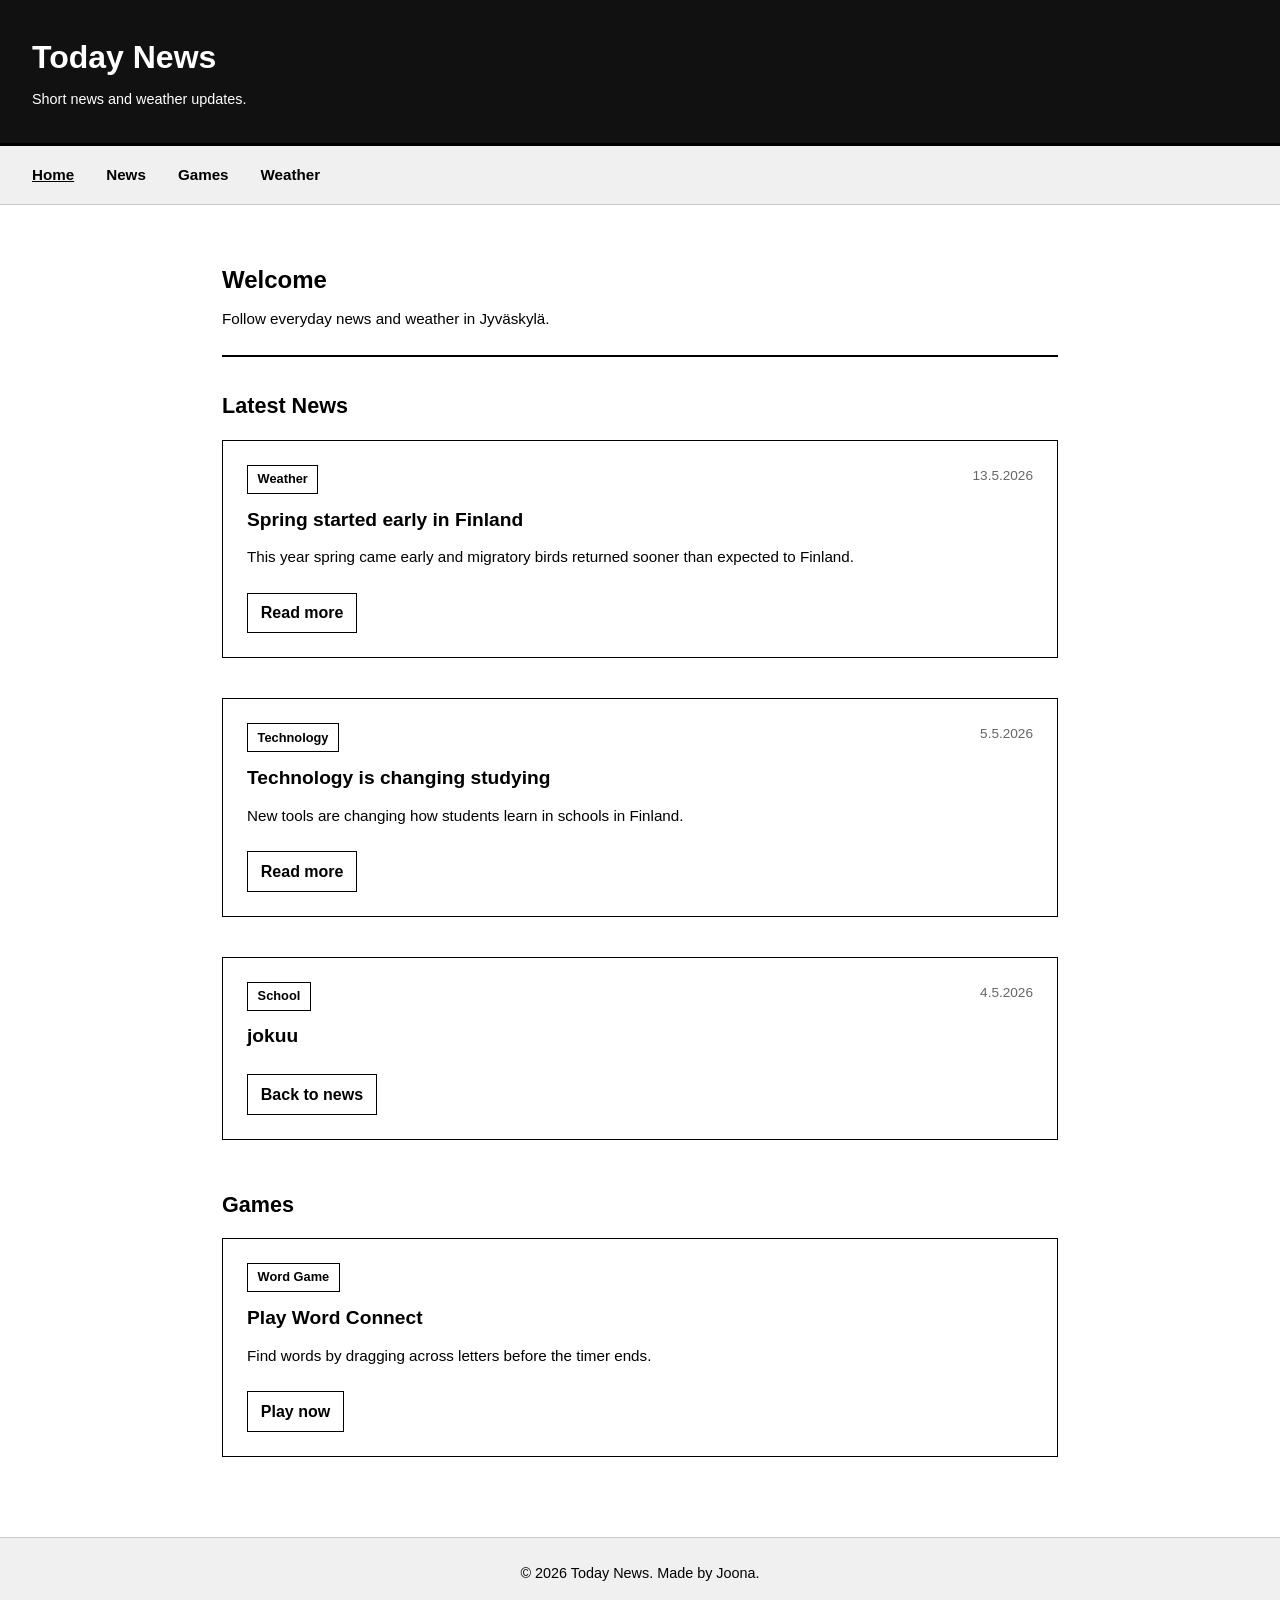
<file: index.html>
<!DOCTYPE html>
<html lang="en">
<head>
    <meta charset="UTF-8">
    <meta name="viewport" content="width=device-width, initial-scale=1.0">
    <meta name="description" content="Today News shares short news stories and live weather for Jyväskylä.">
    <title>Today News</title>
    <link rel="stylesheet" href="main.css?v=2">
</head>
<body>
    <header class="site-header">
        <h1>Today News</h1>
        <p>Short news and weather updates.</p>
    </header>

    <nav class="site-nav" aria-label="Main navigation">
        <ul>
            <li><a href="index.html" aria-current="page">Home</a></li>
            <li><a href="#news">News</a></li>

            <!-- CHANGED -->
            <li><a href="wordconnect.html">Games</a></li>

            <li><a href="weather.html">Weather</a></li>
        </ul>
    </nav>

    <main class="container">
        <section class="hero" id="site">
            <h2>Welcome</h2>
            <p>Follow everyday news and weather in Jyväskylä.</p>
        </section>

        <section id="news" aria-labelledby="news-heading">
            <h2 class="section-heading" id="news-heading">Latest News</h2>

            <div class="news-grid">
                <article class="article-card">
                    <div class="article-meta">
                        <span class="article-category">Weather</span>
                        <time datetime="2026-05-13">13.5.2026</time>
                    </div>
                    <h3>Spring started early in Finland</h3>
                    <p>This year spring came early and migratory birds returned sooner than expected to Finland.</p>
                    <a href="spring.html" class="read-more">Read more</a>
                </article>

                <article class="article-card">
                    <div class="article-meta">
                        <span class="article-category">Technology</span>
                        <time datetime="2026-05-05">5.5.2026</time>
                    </div>
                    <h3>Technology is changing studying</h3>
                    <p>New tools are changing how students learn in schools in Finland.</p>
                    <a href="#technology-story" class="read-more">Read more</a>
                </article>

                <article class="article-card" id="technology-story">
                    <div class="article-meta">
                        <span class="article-category">School</span>
                        <time datetime="2026-05-04">4.5.2026</time>
                    </div>
                    <h3>jokuu</h3>
                    <p></p>
                    <a href="#news" class="read-more">Back to news</a>
                </article>
            </div>
        </section>

        <section id="games" aria-labelledby="games-heading">
            <h2 class="section-heading" id="games-heading">Games</h2>

            <article class="article-card">
                <div class="article-meta">
                    <span class="article-category">Word Game</span>
                </div>

                <h3>Play Word Connect</h3>

                <p>
                    Find words by dragging across letters before the timer ends.
                </p>

                <!-- CHANGED -->
                <a href="wordconnect.html" class="read-more">
                    Play now
                </a>
            </article>
        </section>
    </main>

    <footer class="site-footer">
        <p>&copy; 2026 Today News. Made by Joona.</p>
    </footer>
</body>
</html>
</file>
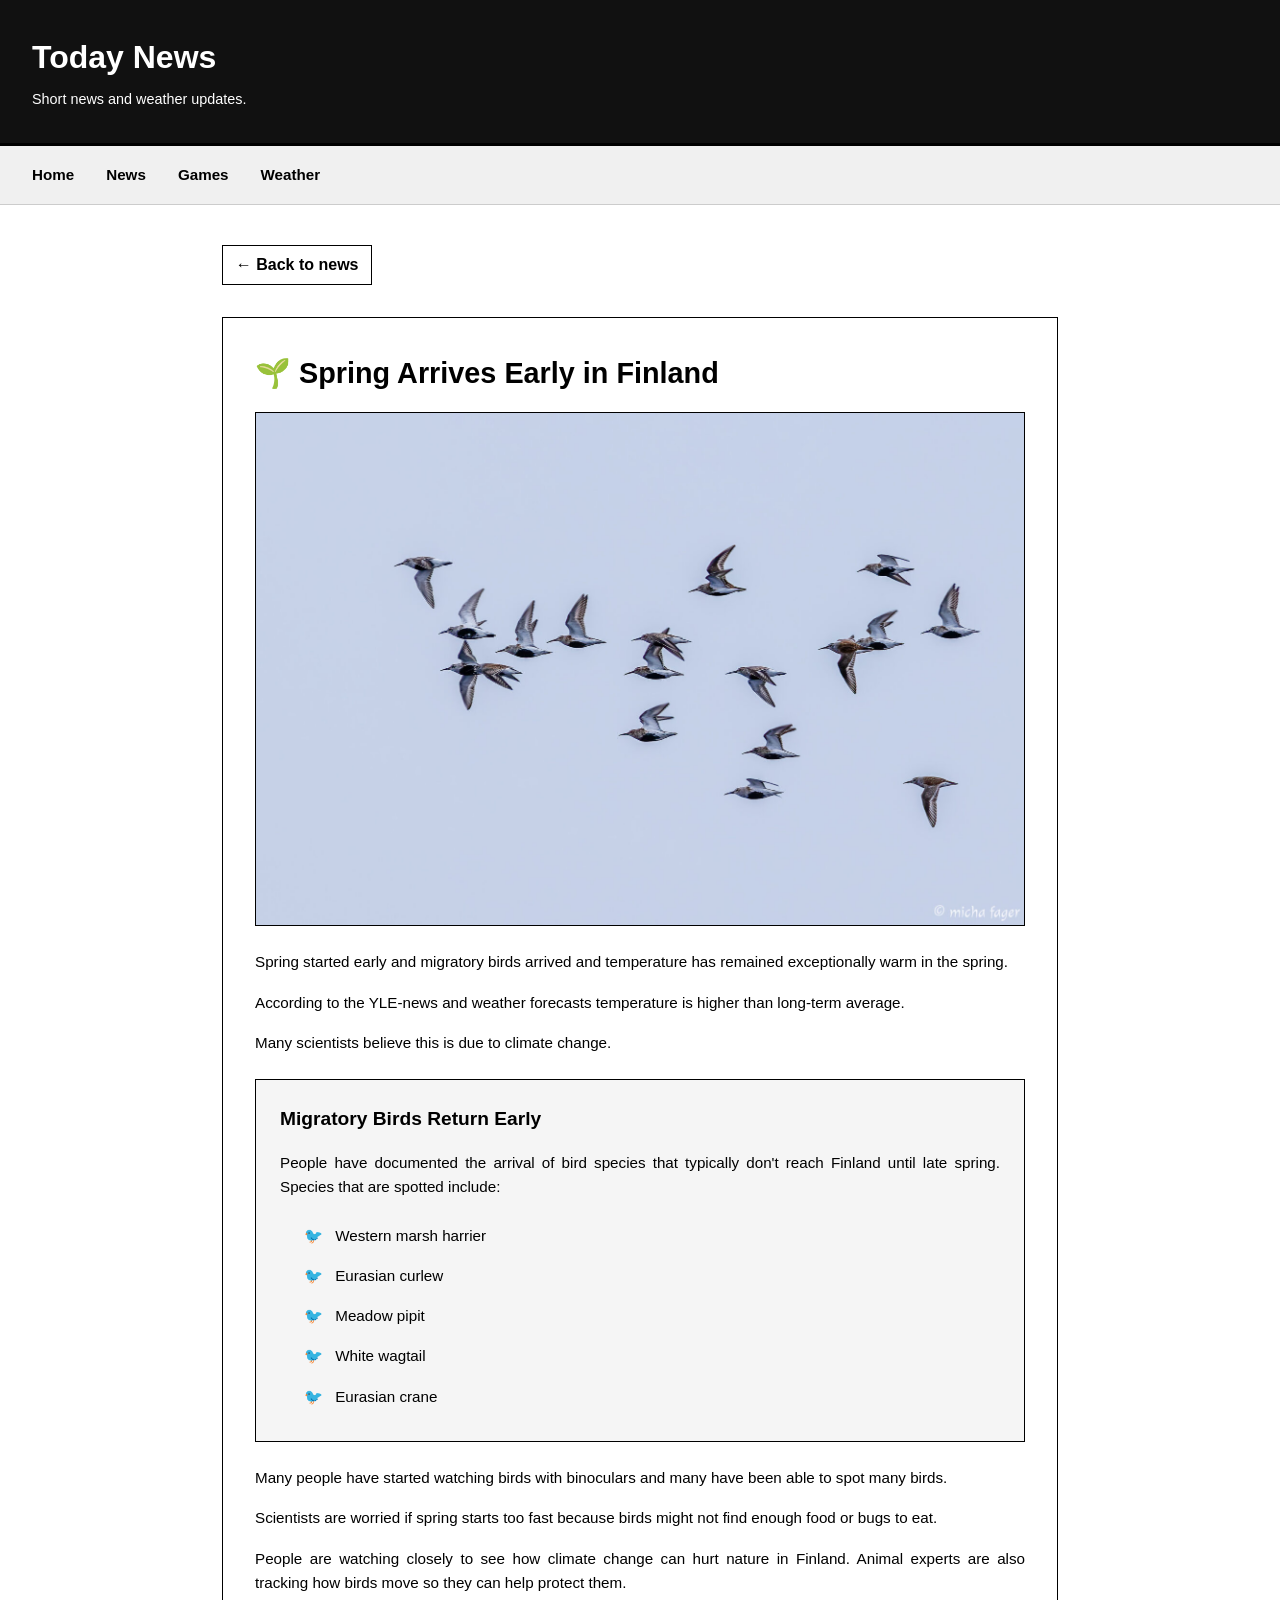
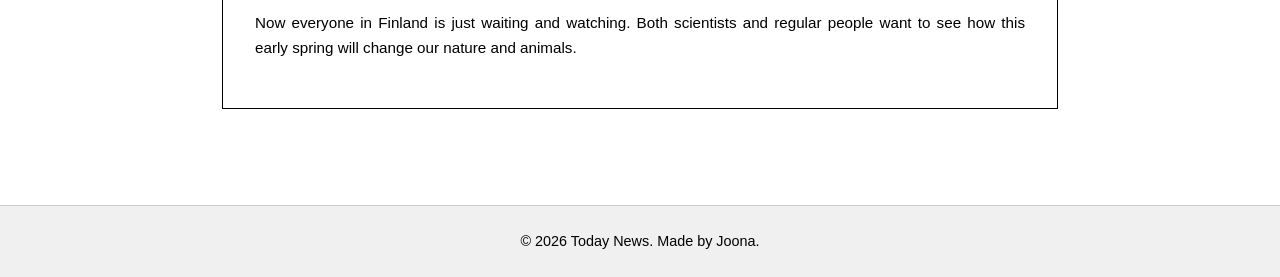
<file: spring.html>
<!DOCTYPE html>
<html lang="en">
<head>
    <meta charset="UTF-8">
    <meta name="viewport" content="width=device-width, initial-scale=1.0">
    <title>Spring Arrives Early in Finland - News Article</title>
    <link rel="stylesheet" href="main.css?v=2">
    <style>
        .article-full {
            background: #fff;
            border: 1px solid #000;
            padding: 2rem;
            margin-bottom: 2rem;
        }

        .article-full h2 {
            font-size: 1.8rem;
            font-weight: bold;
            margin-bottom: 1rem;
            color: #000;
        }

        /* TÄMÄ TYYLI MUOTOILEE KUVAN SOPIVAKSI */
        .article-image {
            width: 100%;
            height: auto;
            margin-bottom: 1.5rem;
            border: 1px solid #000;
            display: block;
        }

        .article-full p {
            font-size: 0.95rem;
            line-height: 1.6;
            color: #000;
            margin-bottom: 1rem;
            text-align: justify;
        }

        .bird-section {
            background: #f5f5f5;
            border: 1px solid #000;
            padding: 1.5rem;
            margin: 1.5rem 0;
        }

        .bird-section h3 {
            font-size: 1.2rem;
            font-weight: bold;
            margin-bottom: 1rem;
            color: #000;
        }

        .bird-list {
            list-style: none;
            padding-left: 1.5rem;
        }

        .bird-list li {
            padding: 0.5rem 0;
            color: #000;
            font-size: 0.95rem;
        }

        .bird-list li:before {
            content: "🐦 ";
            margin-right: 0.5rem;
        }
    </style>
</head>
<body>
    <header class="site-header">
        <h1>Today News</h1>
        <p>Short news and weather updates.</p>
    </header>

    <nav class="site-nav" aria-label="Main navigation">
        <ul>
            <li><a href="index.html">Home</a></li>
            <li><a href="index.html#news">News</a></li>
            <li><a href="index.html#games">Games</a></li>
            <li><a href="weather.html">Weather</a></li>
        </ul>
    </nav>

    <main class="container">
        <a href="index.html#news" class="back-link">← Back to news</a>

        <article class="article-full">
            <h2>🌱 Spring Arrives Early in Finland</h2>

            <!-- KUVA ON LISÄTTY TÄHÄN -->
            <img src="suosirriparvi_micha-1600x1067.jpg" alt="Migratory birds in Finland" class="article-image">

            <p>
                Spring started early and migratory birds arrived and temperature has remained exceptionally warm in the spring.
            </p>

            <p>
                According to the YLE-news and weather forecasts temperature is higher than long-term average.
            </p>

            <p>
                Many scientists believe this is due to climate change.
            </p>

            <div class="bird-section">
                <h3>Migratory Birds Return Early</h3>
                <p>
                    People have documented the arrival of bird species that typically don't reach Finland until late spring. Species that are spotted include:
                </p>
                <ul class="bird-list">
                    <li>Western marsh harrier</li>
                    <li>Eurasian curlew</li>
                    <li>Meadow pipit</li>
                    <li>White wagtail</li>
                    <li>Eurasian crane</li>
                </ul>
            </div>

            <p>
                Many people have started watching birds with binoculars and many have been able to spot many birds.
            </p>

            <p>
                Scientists are worried if spring starts too fast because birds might not find enough food or bugs to eat.
            </p>

            <p>
                People are watching closely to see how climate change can hurt nature in Finland. Animal experts are also tracking how birds move so they can help protect them.
            </p>

            <p>
                Now everyone in Finland is just waiting and watching. Both scientists and regular people want to see how this early spring will change our nature and animals.
            </p>
        </article>
    </main>

    <footer class="site-footer">
        <p>&copy; 2026 Today News. Made by Joona.</p>
    </footer>
</body>
</html>
</file>
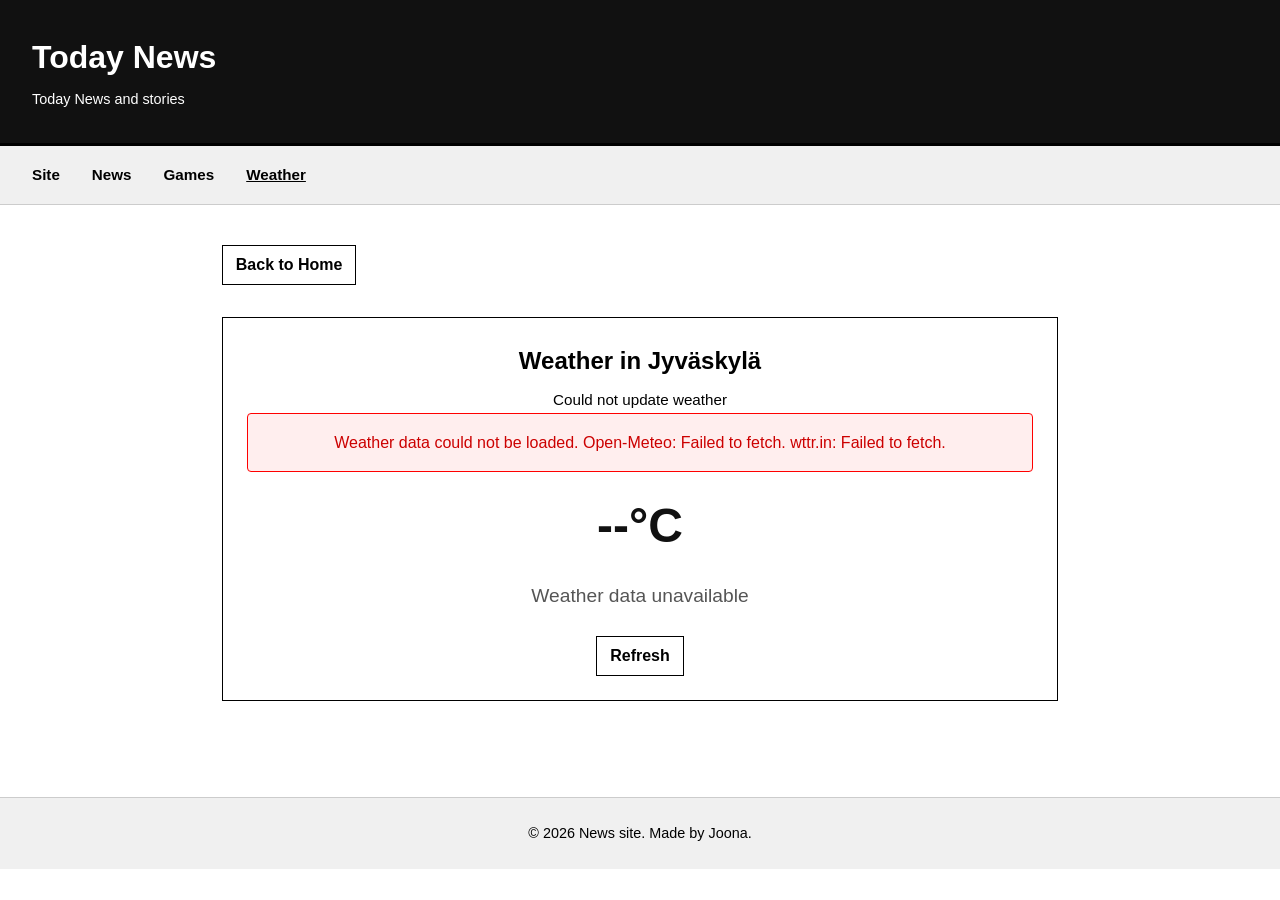
<file: weather.html>
<!DOCTYPE html>
<html lang="en">
<head>
    <meta charset="UTF-8">
    <meta name="viewport" content="width=device-width, initial-scale=1.0">
    <meta name="description" content="Weather in Jyväskylä">
    <title>Weather - Today News</title>
    <link rel="stylesheet" href="main.css?v=2">
</head>
<body>
    <header class="site-header">
        <h1>Today News</h1>
        <p>Today News and stories</p>
    </header>

    <nav class="site-nav" aria-label="Main navigation">
        <ul>
            <li><a href="index.html">Site</a></li>
            <li><a href="index.html#news">News</a></li>
            <li><a href="index.html#games">Games</a></li>
            <li><a href="weather.html" aria-current="page">Weather</a></li>
        </ul>
    </nav>

    <main class="container">
        <a href="index.html" class="back-link">Back to Home</a>

        <section class="weather-summary" aria-labelledby="weather-heading">
            <h2 id="weather-heading">Weather in Jyväskylä</h2>
            <p id="update-time">Loading...</p>
            <div id="error-message" role="status" aria-live="polite"></div>
            <div id="loading" class="loading">Fetching weather data...</div>

            <div id="weather-content" class="is-hidden">
                <div class="temperature" id="temperature">--°C</div>
                <div class="weather-condition" id="weather-condition">--</div>
                <button class="retry-button" id="refresh-weather" type="button">Refresh</button>
            </div>
        </section>

        <section class="weather-grid is-hidden" id="weather-grid" aria-label="Weather details">
            <div class="weather-card">
                <h3>Highest Temperature</h3>
                <p id="temp-max">--°C</p>
                <span class="label">Today</span>
            </div>

            <div class="weather-card">
                <h3>Lowest Temperature</h3>
                <p id="temp-min">--°C</p>
                <span class="label">Today</span>
            </div>

            <div class="weather-card">
                <h3>Humidity</h3>
                <p id="humidity">--%</p>
                <span class="label">Current</span>
            </div>

            <div class="weather-card">
                <h3>Wind Speed</h3>
                <p id="wind-speed">-- km/h</p>
                <span class="label">Current</span>
            </div>

            <div class="weather-card">
                <h3>Pressure</h3>
                <p id="pressure">-- hPa</p>
                <span class="label">Current</span>
            </div>

            <div class="weather-card">
                <h3>Visibility</h3>
                <p id="visibility">-- km</p>
                <span class="label">Current</span>
            </div>
        </section>
    </main>

    <footer class="site-footer">
        <p>&copy; 2026 News site. Made by Joona.</p>
    </footer>

    <script src="script.js?v=2"></script>
</body>
</html>
</file>
<file: main.css>
* {
    box-sizing: border-box;
    margin: 0;
    padding: 0;
}

body {
    background-color: #fff;
    color: #000;
    font-family: Arial, Helvetica, sans-serif;
    line-height: 1.6;
}

a:focus-visible,
button:focus-visible {
    outline: 3px solid #000;
    outline-offset: 3px;
}

.site-header {
    background-color: #111;
    border-bottom: 3px solid #000;
    color: #fff;
    padding: 2rem;
}

.site-header h1 {
    font-size: 2rem;
    font-weight: bold;
    margin-bottom: 0.3rem;
}

.site-header p {
    font-size: 0.9rem;
}

.site-nav {
    background-color: #f0f0f0;
    border-bottom: 1px solid #ccc;
    padding: 1rem 2rem;
}

.site-nav ul {
    display: flex;
    flex-wrap: wrap;
    gap: 2rem;
    list-style: none;
}

.site-nav a {
    color: #000;
    font-size: 0.95rem;
    font-weight: bold;
    text-decoration: none;
}

.site-nav a:hover,
.site-nav a[aria-current="page"] {
    text-decoration: underline;
}

.container {
    margin: 0 auto;
    max-width: 900px;
    padding: 2rem;
}

.hero {
    background: #fff;
    border-bottom: 2px solid #000;
    margin-bottom: 2rem;
    padding: 1.5rem 0;
}

.hero h2,
.weather-summary h2 {
    color: #000;
    font-size: 1.5rem;
    font-weight: bold;
    margin-bottom: 0.5rem;
}

.hero p,
.weather-summary p {
    color: #000;
    font-size: 0.95rem;
}

.section-heading {
    font-size: 1.35rem;
    margin: 2rem 0 1rem;
}

.news-grid {
    display: grid;
    gap: 1.5rem;
    grid-template-columns: 1fr;
    margin-bottom: 2rem;
}

.article-card,
.weather-card,
.weather-summary {
    background: #fff;
    border: 1px solid #000;
    padding: 1.5rem;
}

.article-card {
    margin-bottom: 1rem;
}

.article-meta {
    color: #666;
    display: flex;
    font-size: 0.85rem;
    justify-content: space-between;
    margin-bottom: 0.8rem;
}

.article-category {
    background-color: #fff;
    border: 1px solid #000;
    color: #000;
    display: inline-block;
    font-size: 0.8rem;
    font-weight: bold;
    padding: 0.2rem 0.6rem;
}

.article-card h3 {
    color: #000;
    font-size: 1.2rem;
    font-weight: bold;
    line-height: 1.4;
    margin-bottom: 0.8rem;
}

.article-card p {
    color: #000;
    font-size: 0.95rem;
    line-height: 1.5;
    margin-bottom: 1rem;
}

.read-more,
.back-link,
.retry-button {
    background: #fff;
    border: 1px solid #000;
    color: #000;
    cursor: pointer;
    display: inline-block;
    font: inherit;
    font-weight: bold;
    margin-top: 0.5rem;
    padding: 0.4rem 0.8rem;
    text-decoration: none;
}

.read-more:hover,
.back-link:hover,
.retry-button:hover {
    background-color: #000;
    color: #fff;
}

.back-link {
    margin-bottom: 2rem;
}

.weather-summary {
    margin-bottom: 2rem;
    text-align: center;
}

.temperature {
    color: #111;
    font-size: 3rem;
    font-weight: bold;
    margin: 1rem 0;
}

.weather-condition {
    color: #555;
    font-size: 1.2rem;
    margin-bottom: 1rem;
}

.weather-grid {
    display: grid;
    gap: 1.5rem;
    grid-template-columns: repeat(auto-fit, minmax(200px, 1fr));
    margin-bottom: 2rem;
}

.weather-card {
    text-align: center;
}

.weather-card h3 {
    border-bottom: 1px solid #000;
    font-size: 1rem;
    font-weight: bold;
    margin-bottom: 0.5rem;
    padding-bottom: 0.5rem;
}

.weather-card p {
    color: #111;
    font-size: 1.5rem;
    font-weight: bold;
    margin: 0.5rem 0;
}

.weather-card .label {
    color: #666;
    font-size: 0.85rem;
}

.loading {
    color: #666;
    font-size: 1.1rem;
    padding: 2rem;
    text-align: center;
}

.error {
    background-color: #fee;
    border: 1px solid #f00;
    border-radius: 4px;
    color: #c00;
    margin-bottom: 1rem;
    padding: 1rem;
}

.is-hidden {
    display: none;
}

.site-footer {
    background-color: #f0f0f0;
    border-top: 1px solid #ccc;
    color: #000;
    font-size: 0.9rem;
    margin-top: 2rem;
    padding: 1.5rem;
    text-align: center;
}

@media (max-width: 768px) {
    .site-header h1 {
        font-size: 1.5rem;
    }

    .site-nav ul {
        gap: 1rem;
    }

    .container {
        padding: 1rem;
    }

    .temperature {
        font-size: 2rem;
    }

    .weather-grid {
        grid-template-columns: 1fr;
    }
}
</file>
